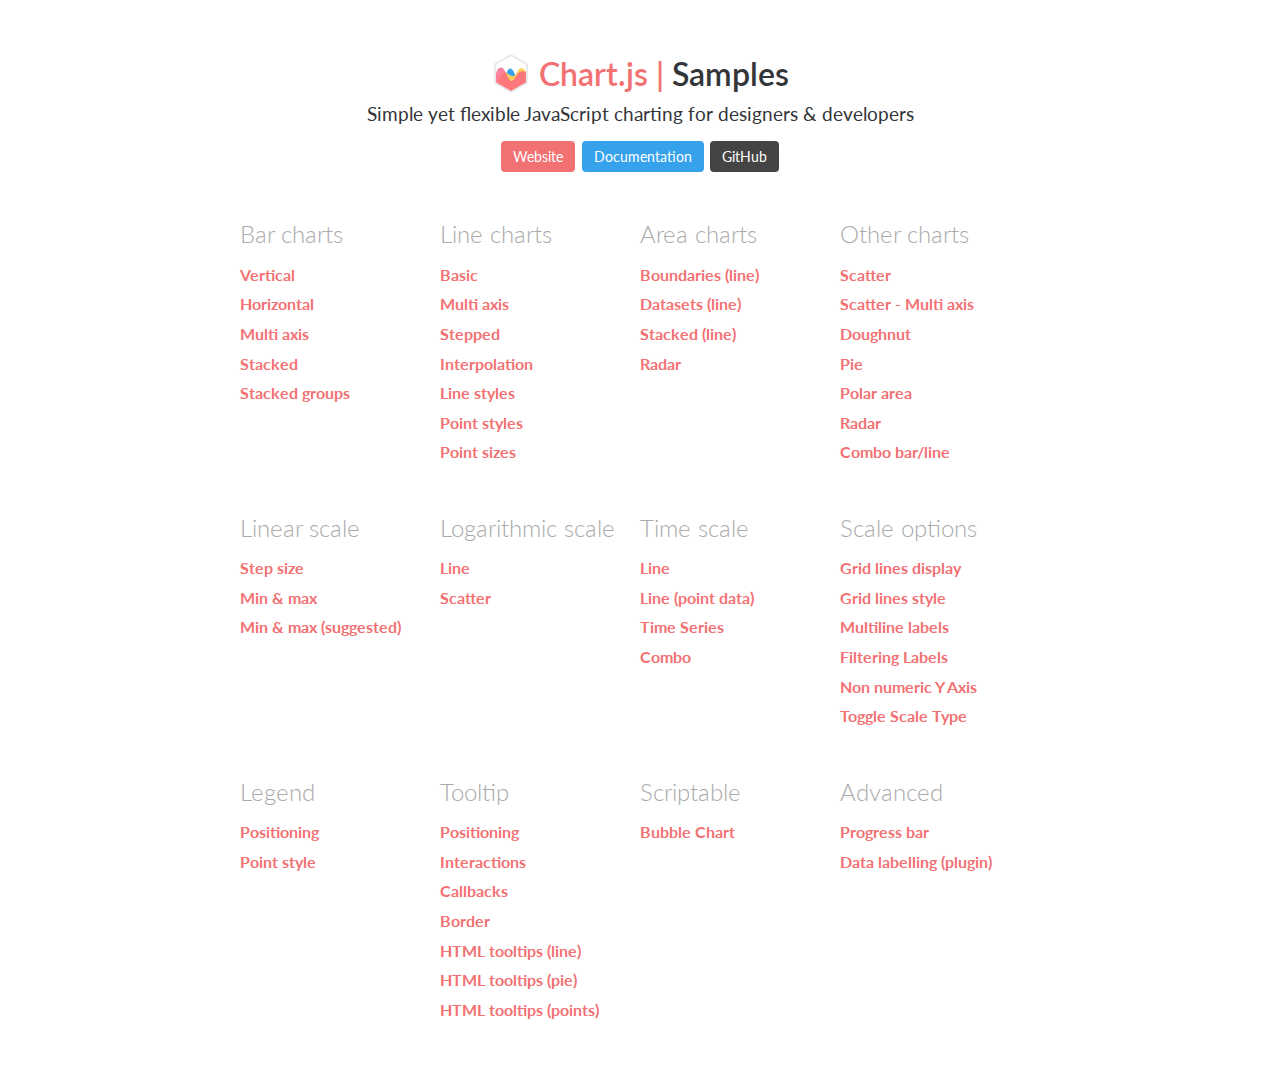
<file: public/vendors/chart.js/samples/index.html>
<!DOCTYPE html>
<html lang="en-US">
<head>
	<meta charset="utf-8">
	<meta http-equiv="X-UA-Compatible" content="IE=Edge">
	<meta name="viewport" content="width=device-width, initial-scale=1">
	<link rel="stylesheet" type="text/css" href="style.css">
	<link rel="icon" href="favicon.ico">
	<script src="samples.js"></script>
	<script src="utils.js"></script>
	<title>Chart.js samples</title>
</head>
<body>
	<div class="content">
		<div class="header">
			<div class="chartjs-title">Samples</div>
			<div class="chartjs-caption">Simple yet flexible JavaScript charting for designers &amp; developers</div>
			<div class="chartjs-links">
				<a class="btn btn-chartjs" href="http://www.chartjs.org">Website</a>
				<a class="btn btn-docs" href="http://www.chartjs.org/docs">Documentation</a>
				<a class="btn btn-gh" href="https://github.com/chartjs/Chart.js">GitHub</a>
			</div>
		</div>

		<div id="categories" class="samples-categories"></div>
	</div>

	<script>
		function createCategory(item) {
			var el = document.createElement('div');
			el.className = 'samples-category';
			el.innerHTML =
				'<div class="title">' + item.title + '</div>' +
				'<div class="items"></div>';
			return el;
		}

		function createEntry(item) {
			var el = document.createElement('div');
			el.className = 'samples-entry';
			el.innerHTML = '<a class="title" href="' + item.path + '">' + item.title + '</a>';
			return el;
		}

		var categories = document.getElementById('categories');
		Samples.items.forEach(function(item) {
			var category = createCategory(item);
			var children = category.getElementsByClassName('items')[0];

			(item.items || []).forEach(function(item2) {
				children.appendChild(createEntry(item2));
			});

			categories.appendChild(category);
		});
	</script>
</body>
</html>
</file>
<file: public/vendors/chart.js/samples/style.css>
@import url('https://maxcdn.bootstrapcdn.com/font-awesome/4.7.0/css/font-awesome.min.css');
@import url('https://fonts.googleapis.com/css?family=Lato:100,300,400,700,900');

body, html {
	color: #333538;
	font-family: 'Lato', sans-serif;
	line-height: 1.6;
	padding: 0;
	margin: 0;
}

a {
	color: #f27173;
	text-decoration: none;
}

a:hover {
	color: #e25f5f;
	text-decoration: underline;
}

.content {
	max-width: 800px;
	margin: auto;
	padding: 16px 32px;
}

.header {
	text-align: center;
	padding: 32px 0;
}

.wrapper {
	min-height: 400px;
	padding: 16px 0;
	position: relative;
}

.wrapper.col-2 {
	display: inline-block;
	min-height: 256px;
	width: 49%;
}

@media (max-width: 400px) {
	.wrapper.col-2 {
		width: 100%
	}
}

.wrapper canvas {
	-moz-user-select: none;
	-webkit-user-select: none;
	-ms-user-select: none;
}

.toolbar {
	display: flex;
}

.toolbar > * {
	margin: 0 8px 0 0;
}

.btn {
	background-color: #aaa;
	border-radius: 4px;
	color: white;
	padding: 0.25rem 0.75rem;
}

.btn .fa {
	font-size: 1rem;
}

.btn:hover {
	background-color: #888;
	color: white;
	text-decoration: none;
}

.btn-chartjs { background-color: #f27173; }
.btn-chartjs:hover { background-color: #e25f5f; }
.btn-docs:hover { background-color: #2793db; }
.btn-docs { background-color: #36A2EB; }
.btn-docs:hover { background-color: #2793db; }
.btn-gh { background-color: #444; }
.btn-gh:hover { background-color: #333; }

.btn-on {
	border-style: inset;
}

.chartjs-title {
	font-size: 2rem;
	font-weight: 600;
	white-space: nowrap;
}

.chartjs-title::before {
	background-image: url(logo.svg);
	background-position: left center;
	background-repeat: no-repeat;
	background-size: 40px;
	content: 'Chart.js | ';
	color: #f27173;
	font-weight: 600;
	padding-left: 48px;
}

.chartjs-caption {
	font-size: 1.2rem;
}

.chartjs-links {
	display: flex;
	justify-content: center;
	padding: 8px 0;
}

.chartjs-links a {
	align-items: center;
	display: flex;
	font-size: 0.9rem;
	margin: 0.2rem;
}

.chartjs-links .fa:before {
	margin-right: 0.5em;
}

.samples-category {
	display: inline-block;
	margin-bottom: 32px;
	vertical-align: top;
	width: 25%;
}

.samples-category > .title {
	color: #aaa;
	font-weight: 300;
	font-size: 1.5rem;
}

.samples-category:hover > .title {
	color: black;
}

.samples-category > .items {
	padding: 8px 0;
}

.samples-entry {
	padding: 0 0 4px 0;
}

.samples-entry > .title {
	font-weight: 700;
}

@media (max-width: 640px) {
	.samples-category { width: 33%; }
}

@media (max-width: 512px) {
	.samples-category { width: 50%; }
}

@media (max-width: 420px) {
	.chartjs-caption { font-size: 1.05rem; }
	.chartjs-title::before { content: ''; }
	.chartjs-links a { flex-direction: column; }
	.chartjs-links .fa { margin: 0 }
	.samples-category { width: 100%; }
}

.analyser table {
	color: #333;
	font-size: 0.9rem;
	margin: 8px 0;
	width: 100%
}

.analyser th {
	background-color: #f0f0f0;
	padding: 2px;
}

.analyser td {
	padding: 2px;
	text-align: center;
}
</file>
